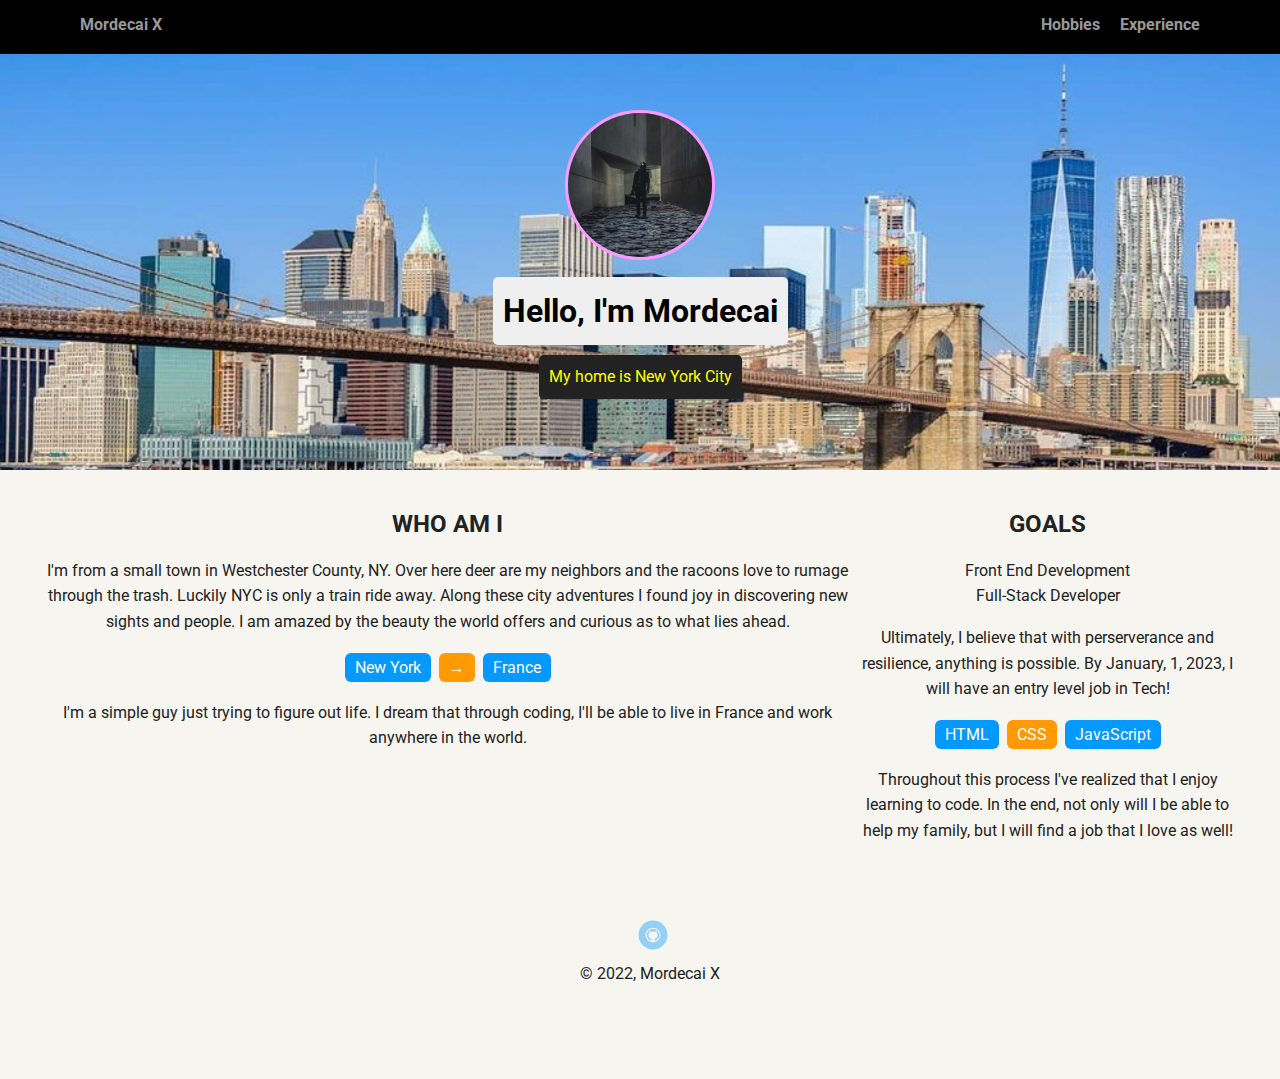
<file: index.html>
<!doctype html>
<html lang="en">
  <head>
    <meta charset="utf-8">
    <title>Mordecai's Profile</title>
    <meta name="viewport" content="width=device-width, initial-scale=1.0">
    <link rel="stylesheet" href="styles.css">
    <link href="https://fonts.googleapis.com/css?family=Muli%7CRoboto:400,300,500,700,900" rel="stylesheet">
  </head>
  <body>

      <nav class="header-nav">
        <ul class="nav">
          <li class="name"><a href="index.html">Mordecai X</a></li>
          <li><a href="pages/hobbies.html">Hobbies</a></li>
          <li><a href="pages/experience.html">Experience</a></li>
        </ul>
      </nav>

    <header class="header-home">
      <img src="images/person.jpg" alt="Random picture of a person" class="profile-image">
      <h1 class="tag name">Hello, I'm Mordecai</h1>
      <p class="tag location">My home is New York City</p>
    </header>

    <main class="flex">
      <section class="card-home">
        <h2>WHO AM I</h2>
        <p class="work">I'm from a small town in Westchester County, NY. Over here deer are my neighbors and the racoons love to rumage through the trash. Luckily NYC is only a train ride away. Along these city adventures I found joy in discovering new sights and people. I am amazed by the beauty the world offers and curious as to what lies ahead.</p>
        <ul class="skills">
          <li>New York</li>
          <li>&rarr;</li>
          <li>France</li>
        </ul>
        <p class="work">I'm a simple guy just trying to figure out life. I dream that through coding, I'll be able to live in France and work anywhere in the world.</p>
      </section> 

      <section class="card-home">
        <h2>GOALS</h2>
        <div class="work">
          <p>Front End Development<br>
          Full-Stack Developer</p>
          <p>Ultimately, I believe that with perserverance and resilience, anything is possible. By January, 1, 2023, I will have an entry level job in Tech!</p>
        </div>
        <ul class="skills">
          <li>HTML</li>
          <li>CSS</li>
          <li>JavaScript</li>
        </ul>
        <p class="work">Throughout this process I've realized that I enjoy learning to code. In the end, not only will I be able to help my family, but I will find a job that I love as well!</p>
      </section> 

    </main>
    <footer>
      <ul>
        <li><a href="https://github.com/mordecai-x" target="_blank" class="social github">Github</a></li>
      </ul>
      <p class="copyright">&copy; 2022, Mordecai X</p>
    </footer>
  </body>
</html>
</file>
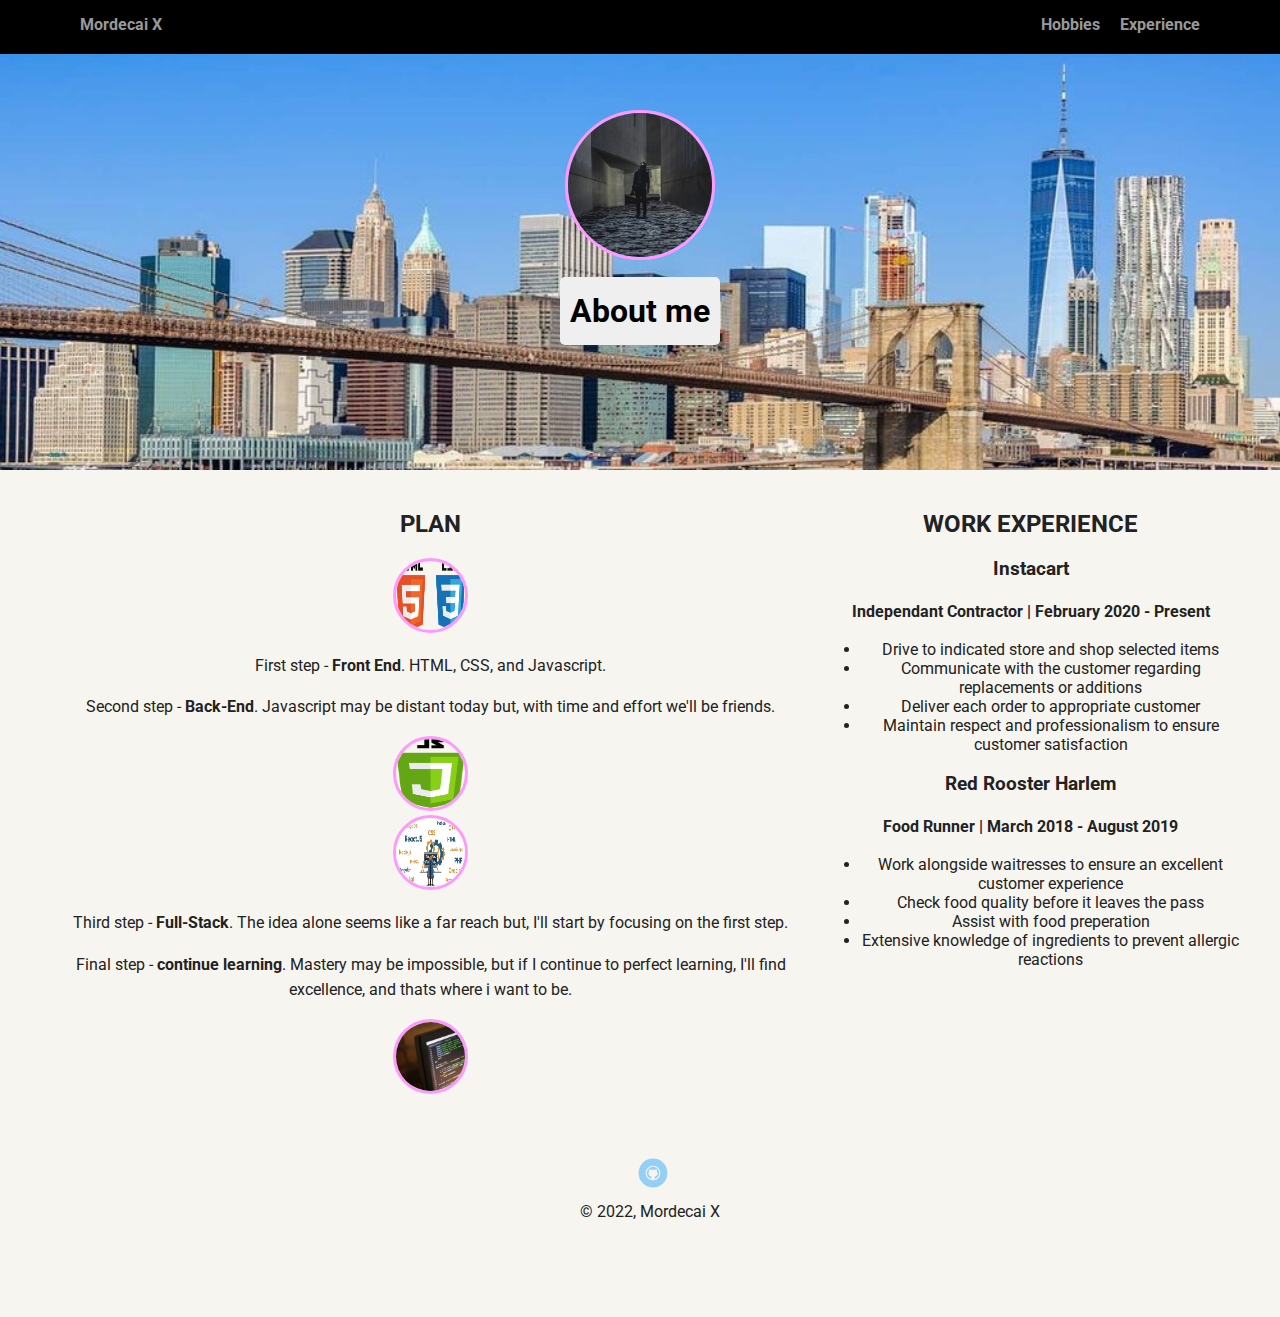
<file: pages/experience.html>
<!doctype html>
<html lang="en">
  <head>
    <meta charset="utf-8">
    <title>Mordecai's Experience</title>
    <meta name="viewport" content="width=device-width, initial-scale=1.0">
    <link rel="stylesheet" href="../styles.css">
    <link href="https://fonts.googleapis.com/css?family=Muli%7CRoboto:400,300,500,700,900" rel="stylesheet">
  </head>
  <body>

      <nav class="header-nav">
        <ul class="nav">
          <li class="name"><a href="../index.html">Mordecai X</a></li>
          <li><a href="hobbies.html">Hobbies</a></li>
          <li><a href="experience.html">Experience</a></li>
        </ul>
      </nav>

    <header class="header-experience">
      <img src="../images/person.jpg" alt="Random picture of animals" class="profile-image">
      <h1 class="tag name">About me</h1>
    </header>

    <main class="flex">
      <section class="card-experience">
        <h2>PLAN</h2>
        <div class="experience">
          <img src="../images/html-css.png" alt="HTML, CSS logo" class="profile-image">
          <p>First step - <strong>Front End</strong>. HTML, CSS, and Javascript.</p>
        </div>
        <div class="experience">
            <p>Second step - <strong>Back-End</strong>. Javascript may be distant today but, with time and effort we'll be friends.</p>
            <img src="../images/javascript.png" alt="JavaScript logo" class="profile-image">
        </div>
        <div class="experience">
          <img src="../images/full-stack.png" alt="Photo of several code languages" class="profile-image">
          <p>Third step - <strong>Full-Stack</strong>. The idea alone seems like a far reach but, I'll start by focusing on the first step. </p>
        </div>
        <div class="experience">
          <p>Final step - <strong>continue learning</strong>. Mastery may be impossible, but if I continue to perfect learning, I'll find excellence, and thats where i want to be.</p>
          <img src="../images/tech.jpg" alt="Random picture of tech" class="profile-image">
        </div>
      </section> 

      <section class="card-experience">
        <h2>WORK EXPERIENCE</h2>
        <div class="work">
          <h3>Instacart</h3>
          <p><strong>Independant Contractor &#124; February 2020 - Present</strong></p>
          <ul>
            <li>Drive to indicated store and shop selected items</li>
            <li>Communicate with the customer regarding replacements or additions</li>
            <li>Deliver each order to appropriate customer</li>
            <li>Maintain respect and professionalism to ensure customer satisfaction</li>
          </ul>
        </div>
        <div class="work-sub">
          <h3>Red Rooster Harlem</h3>
          <p><strong>Food Runner &#124; March 2018 - August 2019</strong></p>
          <ul>
            <li>Work alongside waitresses to ensure an excellent customer experience</li>
            <li>Check food quality before it leaves the pass</li>
            <li>Assist with food preperation</li>
            <li>Extensive knowledge of ingredients to prevent allergic reactions</li>
          </ul>
        </div>
      </section> 

    </main>
    <footer>
      <ul>
        <li><a href="https://github.com/mordecai-x" target="_blank" class="social github">Github</a></li>
      </ul>
      <p class="copyright">&copy; 2022, Mordecai X</p>
    </footer>
  </body>
</html>
</file>
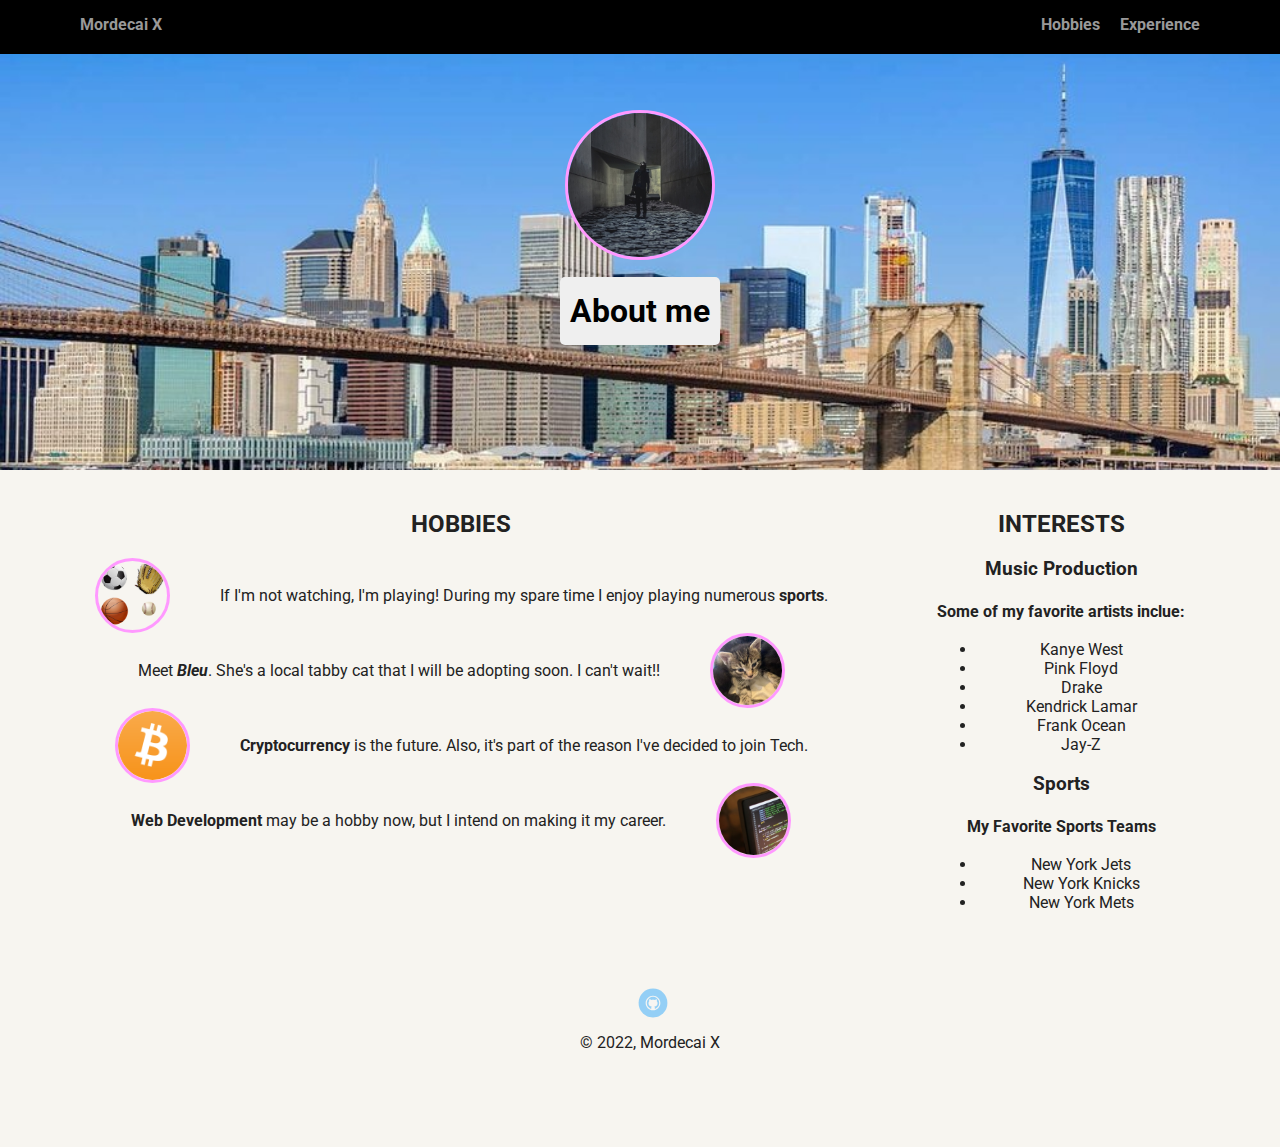
<file: pages/hobbies.html>
<!doctype html>
<html lang="en">
  <head>
    <meta charset="utf-8">
    <title>Mordecai's Hobbies</title>
    <meta name="viewport" content="width=device-width, initial-scale=1.0">
    <link rel="stylesheet" href="../styles.css">
    <link href="https://fonts.googleapis.com/css?family=Muli%7CRoboto:400,300,500,700,900" rel="stylesheet">
  </head>
  <body>

    <nav class="header-nav">
        <ul class="nav">
          <li class="name"><a href="../index.html">Mordecai X</a></li>
          <li><a href="hobbies.html">Hobbies</a></li>
          <li><a href="experience.html">Experience</a></li>
        </ul>
      </nav>

    <header class="header-hobbies">
      <img src="../images/person.jpg" alt="Random picture of animals" class="profile-image">
      <h1 class="tag name">About me</h1>
    </header>

    <main class="flex">
      <section class="card-hobbies">
        <h2>HOBBIES</h2>
        <div class="hobbies">
          <img src="../images/sports.png" alt="Photo of sporting equipment" class="profile-image">
          <p>If I'm not watching, I'm playing! During my spare time I enjoy playing numerous <strong>sports</strong>.</p>
        </div>
        <div class="hobbies">
            <p>Meet <strong><em>Bleu</em></strong>. She's a local tabby cat that I will be adopting soon. I can't wait!!</p>
            <img src="../images/bleu.jpg" alt="Photo of my cat Bleu" class="profile-image">
        </div>
        <div class="hobbies">
          <img src="../images/bitcoin.png" alt="Photo of bitcoin" class="profile-image">
          <p><strong>Cryptocurrency</strong> is the future. Also, it's part of the reason I've decided to join Tech.</p>
        </div>
        <div class="hobbies">
          <p><strong>Web Development</strong> may be a hobby now, but I intend on making it my career.</p>
          <img src="../images/tech.jpg" alt="Random picture of tech" class="profile-image">
        </div>
      </section> 

      <section class="card-hobbies">
        <h2>INTERESTS</h2>
        <div class="work">
            <h3>Music Production</h3>
            <p><strong>Some of my favorite artists inclue:</strong></p>
            <ul>
              <li>Kanye West</li>
              <li>Pink Floyd</li>
              <li>Drake</li>
              <li>Kendrick Lamar</li>
              <li>Frank Ocean</li>
              <li>Jay-Z</li>
            </ul>
        </div>
        <div class="work">
          <h3>Sports</h3>
          <p><strong>My Favorite Sports Teams</strong></p>
          <ul>
            <li>New York Jets</li>
            <li>New York Knicks</li>
            <li>New York Mets</li>
          </ul>
        </div>
      </section> 

    </main>
    <footer>
      <ul>
        <li><a href="https://github.com/mordecai-x" target="_blank" class="social github">Github</a></li>
      </ul>
      <p class="copyright">&copy; 2022, Mordecai X</p>
    </footer>
  </body>
</html>
</file>
<file: styles.css>
/* Global Layout Set-up */
* { 
  box-sizing: border-box;
}
  
body {
  margin: 0;
  padding: 0;
  text-align: center;
  font-family: 'Roboto', sans-serif;
  color: #222;
  background: #f7f5f0;
}
/* Link Styles */

a {
  text-decoration: none;
  color: #999;
}
a:hover {
  color: #6633ff;
}

/* Section Styles */

.header-nav {
  width: 100%;
  background: black;
  min-height: 30px;
  padding: 10px;
  position: fixed;
  text-align: center;
}
.nav {
  display: flex;
  justify-content: space-around;
  font-weight: 700;
  list-style-type: none;
  margin: 0 auto;
  padding: 0;
}

.nav .name {
    display: block;
    margin-right: auto;
    color: white;
}
.nav li {
  padding: 5px 10px 10px 10px;
}
.nav a {
  transition: all .5s;
}
.nav a:hover {
  color: white
}

/* this comment identifies the comment below as the links to my bg img */
/* "https://placeimg.com/1000/500/arch" url('images/portland.jpg') "https://placeimg.com/1000/500/nature" */ 

header {
  text-align: center;
  background:  url('images/skyline.jpg') no-repeat top center;
  background-size: cover;
  overflow: hidden;
  padding-top: 60px;
}

.exp {
  text-align: center;
  background:  url("images/skyline.jpg") no-repeat top center ;
  background-size: cover;
  overflow: hidden;
  padding-top: 60px;
}
header {
  line-height: 1.5;
}
header .profile-image {
  margin-top: 50px;
  width: 150px;
  height: 150px;
  border-radius: 50%;
  border: 3px solid #ff99ff;
  transition: all .5s;
}
header .profile-image:hover {
  transform: scale(1.2) rotate(5deg);
}
.profile-image {
  margin-top: 0;
  width: 75px;
  height: 75px;
  border-radius: 50%;
  border: 3px solid #ff99ff;
  transition: all .5s;
}
.profile-image:hover {
  transform: scale(2.4) rotate(5deg);
}
.hobbies {
  display: flex;
  justify-content: center;
  align-items: center;
  gap: 50px;
}
.tag {
  background-color: #efefef;
  color: black;
  padding: 10px;
  border-radius: 5px;
  display: table;
  margin: 10px auto;
} 
.location {
  background-color: #222;
  color: yellow;
}
.home-card,
.exp-card {
  margin: 30px;
  padding: 20px 40px 40px;
  max-width: 500px;
  text-align: left;
  background: #fff;
  border-bottom: 4px solid #ccc;
  border-radius: 6px;
  transition: all .5s;
  display: flex;
  flex-direction: column;
  justify-content: space-between;
}
.home-card:hover,
.exp-card:hover {
  border-color: #ff99ff;
}

ul.skills {
  padding: 0;
  text-align: center;
}

.skills li {
  border-radius: 6px;
  display: inline-block;
  background: #ff9904;
  color: white;
  padding: 5px 10px;
  margin: 2px;
}

.skills li:nth-child(odd) {
  background: #0399ff;
}

footer {
  width: 100%;
  min-height: 30px;
  padding: 20px 0 40px 20px;
}

footer .copyright {
  top: -8px;
  font-size: .75em;
}

footer ul {
  list-style-type: none;
  margin: 0;
  padding: 0;
}

footer ul li {
  display: inline-block;
}

a.social {
  display: inline-block;
  text-indent: -9999px;
  margin-left: 5px;
  width: 30px;
  height: 30px;
  background-size: 30px 30px;
  opacity: .4;
  transition: all .5s;
}
a.twitter {
  background-image: url(images/twitter.svg);
}
a.linkedin {
  background-image: url(images/linkedin.svg);
}
a.github {
  background-image: url(images/github.svg);
}
a.social:hover {
  opacity: 1;
}
.clearfix {
  clear: both;
}

/* Styles for larger screens */
@media screen and (min-width: 720px) {
  
  .flex {
      display: -ms-flexbox;      /* TWEENER - IE 10 */
      display: flex; 
      max-width: 1200px;
      -ms-flex-pack: distribute;
      justify-content: space-around;
      margin: 0 auto;
  }

  header {
    min-height: 470px;
  }

  .nav {
    max-width: 1200px;
    padding: 0 30px;
  }


  main {
    padding-top: 20px;
  }

  main p {
    line-height: 1.6em;
  }

  footer {
    font-size: 1.3em;
    max-width: 1200px;
    margin: 40px auto;
  }

}

h2 {
  text-align: center;
}
</file>
